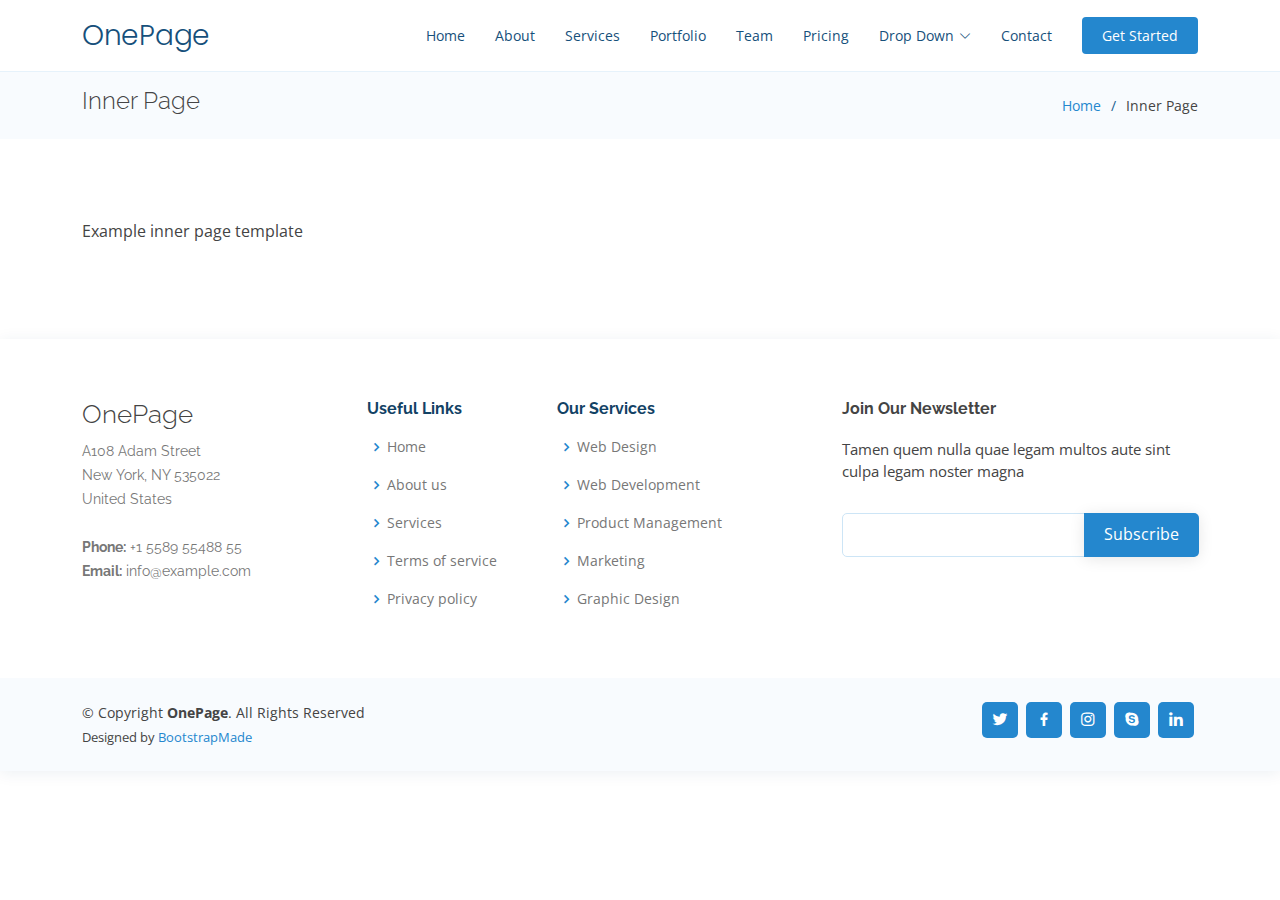
<file: inner-page.html>
<!DOCTYPE html>
<html lang="en">

<head>
  <meta charset="utf-8">
  <meta content="width=device-width, initial-scale=1.0" name="viewport">

  <title>Inner Page - OnePage Bootstrap Template</title>
  <meta content="" name="description">
  <meta content="" name="keywords">

  <!-- Favicons -->
  <link href="assets/img/favicon.ico" rel="icon">
  <link href="assets/img/apple-touch-icon.png" rel="apple-touch-icon">

  <!-- Google Fonts -->
  <link href="https://fonts.googleapis.com/css?family=Open+Sans:300,300i,400,400i,600,600i,700,700i|Raleway:300,300i,400,400i,500,500i,600,600i,700,700i|Poppins:300,300i,400,400i,500,500i,600,600i,700,700i" rel="stylesheet">

  <!-- Vendor CSS Files -->
  <link href="assets/vendor/aos/aos.css" rel="stylesheet">
  <link href="assets/vendor/bootstrap/css/bootstrap.min.css" rel="stylesheet">
  <link href="assets/vendor/bootstrap-icons/bootstrap-icons.css" rel="stylesheet">
  <link href="assets/vendor/boxicons/css/boxicons.min.css" rel="stylesheet">
  <link href="assets/vendor/glightbox/css/glightbox.min.css" rel="stylesheet">
  <link href="assets/vendor/remixicon/remixicon.css" rel="stylesheet">
  <link href="assets/vendor/swiper/swiper-bundle.min.css" rel="stylesheet">

  <!-- Template Main CSS File -->
  <link href="assets/css/style.css" rel="stylesheet">

  <!-- =======================================================
  * Template Name: OnePage - v4.7.0
  * Template URL: https://bootstrapmade.com/onepage-multipurpose-bootstrap-template/
  * Author: BootstrapMade.com
  * License: https://bootstrapmade.com/license/
  ======================================================== -->
</head>

<body>

  <!-- ======= Header ======= -->
  <header id="header" class="fixed-top">
    <div class="container d-flex align-items-center justify-content-between">

      <h1 class="logo"><a href="index.html">OnePage</a></h1>
      <!-- Uncomment below if you prefer to use an image logo -->
      <!-- <a href="index.html" class="logo"><img src="assets/img/logo.png" alt="" class="img-fluid"></a>-->

      <nav id="navbar" class="navbar">
        <ul>
          <li><a class="nav-link scrollto " href="#hero">Home</a></li>
          <li><a class="nav-link scrollto" href="#about">About</a></li>
          <li><a class="nav-link scrollto" href="#services">Services</a></li>
          <li><a class="nav-link scrollto o" href="#portfolio">Portfolio</a></li>
          <li><a class="nav-link scrollto" href="#team">Team</a></li>
          <li><a class="nav-link scrollto" href="#pricing">Pricing</a></li>
          <li class="dropdown"><a href="#"><span>Drop Down</span> <i class="bi bi-chevron-down"></i></a>
            <ul>
              <li><a href="#">Drop Down 1</a></li>
              <li class="dropdown"><a href="#"><span>Deep Drop Down</span> <i class="bi bi-chevron-right"></i></a>
                <ul>
                  <li><a href="#">Deep Drop Down 1</a></li>
                  <li><a href="#">Deep Drop Down 2</a></li>
                  <li><a href="#">Deep Drop Down 3</a></li>
                  <li><a href="#">Deep Drop Down 4</a></li>
                  <li><a href="#">Deep Drop Down 5</a></li>
                </ul>
              </li>
              <li><a href="#">Drop Down 2</a></li>
              <li><a href="#">Drop Down 3</a></li>
              <li><a href="#">Drop Down 4</a></li>
            </ul>
          </li>
          <li><a class="nav-link scrollto" href="#contact">Contact</a></li>
          <li><a class="getstarted scrollto" href="#about">Get Started</a></li>
        </ul>
        <i class="bi bi-list mobile-nav-toggle"></i>
      </nav><!-- .navbar -->

    </div>
  </header><!-- End Header -->

  <main id="main">

    <!-- ======= Breadcrumbs ======= -->
    <section class="breadcrumbs">
      <div class="container">

        <div class="d-flex justify-content-between align-items-center">
          <h2>Inner Page</h2>
          <ol>
            <li><a href="index.html">Home</a></li>
            <li>Inner Page</li>
          </ol>
        </div>

      </div>
    </section><!-- End Breadcrumbs -->

    <section class="inner-page">
      <div class="container">
        <p>
          Example inner page template
        </p>
      </div>
    </section>

  </main><!-- End #main -->

  <!-- ======= Footer ======= -->
  <footer id="footer">

    <div class="footer-top">
      <div class="container">
        <div class="row">

          <div class="col-lg-3 col-md-6 footer-contact">
            <h3>OnePage</h3>
            <p>
              A108 Adam Street <br>
              New York, NY 535022<br>
              United States <br><br>
              <strong>Phone:</strong> +1 5589 55488 55<br>
              <strong>Email:</strong> info@example.com<br>
            </p>
          </div>

          <div class="col-lg-2 col-md-6 footer-links">
            <h4>Useful Links</h4>
            <ul>
              <li><i class="bx bx-chevron-right"></i> <a href="#">Home</a></li>
              <li><i class="bx bx-chevron-right"></i> <a href="#">About us</a></li>
              <li><i class="bx bx-chevron-right"></i> <a href="#">Services</a></li>
              <li><i class="bx bx-chevron-right"></i> <a href="#">Terms of service</a></li>
              <li><i class="bx bx-chevron-right"></i> <a href="#">Privacy policy</a></li>
            </ul>
          </div>

          <div class="col-lg-3 col-md-6 footer-links">
            <h4>Our Services</h4>
            <ul>
              <li><i class="bx bx-chevron-right"></i> <a href="#">Web Design</a></li>
              <li><i class="bx bx-chevron-right"></i> <a href="#">Web Development</a></li>
              <li><i class="bx bx-chevron-right"></i> <a href="#">Product Management</a></li>
              <li><i class="bx bx-chevron-right"></i> <a href="#">Marketing</a></li>
              <li><i class="bx bx-chevron-right"></i> <a href="#">Graphic Design</a></li>
            </ul>
          </div>

          <div class="col-lg-4 col-md-6 footer-newsletter">
            <h4>Join Our Newsletter</h4>
            <p>Tamen quem nulla quae legam multos aute sint culpa legam noster magna</p>
            <form action="" method="post">
              <input type="email" name="email"><input type="submit" value="Subscribe">
            </form>
          </div>

        </div>
      </div>
    </div>

    <div class="container d-md-flex py-4">

      <div class="me-md-auto text-center text-md-start">
        <div class="copyright">
          &copy; Copyright <strong><span>OnePage</span></strong>. All Rights Reserved
        </div>
        <div class="credits">
          <!-- All the links in the footer should remain intact. -->
          <!-- You can delete the links only if you purchased the pro version. -->
          <!-- Licensing information: https://bootstrapmade.com/license/ -->
          <!-- Purchase the pro version with working PHP/AJAX contact form: https://bootstrapmade.com/onepage-multipurpose-bootstrap-template/ -->
          Designed by <a href="https://bootstrapmade.com/">BootstrapMade</a>
        </div>
      </div>
      <div class="social-links text-center text-md-right pt-3 pt-md-0">
        <a href="#" class="twitter"><i class="bx bxl-twitter"></i></a>
        <a href="#" class="facebook"><i class="bx bxl-facebook"></i></a>
        <a href="#" class="instagram"><i class="bx bxl-instagram"></i></a>
        <a href="#" class="google-plus"><i class="bx bxl-skype"></i></a>
        <a href="#" class="linkedin"><i class="bx bxl-linkedin"></i></a>
      </div>
    </div>
  </footer><!-- End Footer -->

  <div id="preloader"></div>
  <a href="#" class="back-to-top d-flex align-items-center justify-content-center"><i class="bi bi-arrow-up-short"></i></a>

  <!-- Vendor JS Files -->
  <script src="assets/vendor/purecounter/purecounter.js"></script>
  <script src="assets/vendor/aos/aos.js"></script>
  <script src="assets/vendor/bootstrap/js/bootstrap.bundle.min.js"></script>
  <script src="assets/vendor/glightbox/js/glightbox.min.js"></script>
  <script src="assets/vendor/isotope-layout/isotope.pkgd.min.js"></script>
  <script src="assets/vendor/swiper/swiper-bundle.min.js"></script>
  <script src="assets/vendor/php-email-form/validate.js"></script>

  <!-- Template Main JS File -->
  <script src="assets/js/main.js"></script>

</body>

</html>
</file>
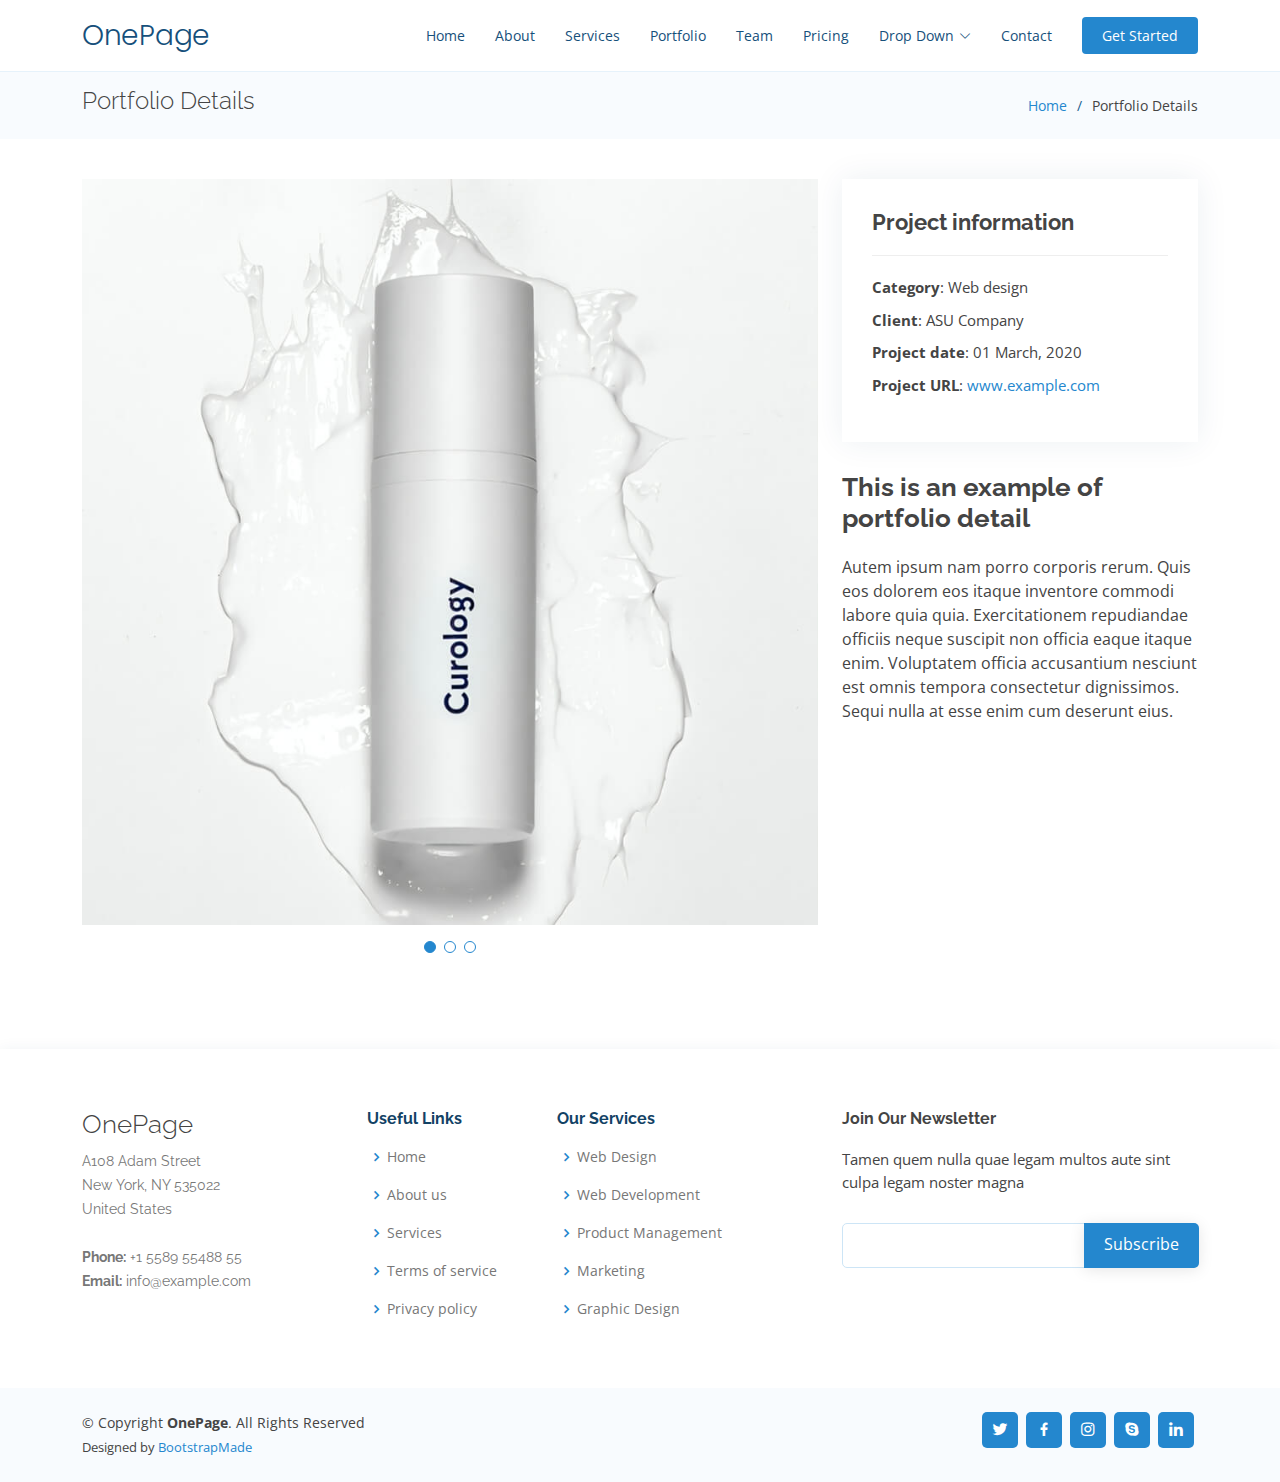
<file: portfolio-details.html>
<!DOCTYPE html>
<html lang="en">

<head>
  <meta charset="utf-8">
  <meta content="width=device-width, initial-scale=1.0" name="viewport">

  <title>Portfolio Details - OnePage Bootstrap Template</title>
  <meta content="" name="description">
  <meta content="" name="keywords">

  <!-- Favicons -->
  <link href="assets/img/favicon.png" rel="icon">
  <link href="assets/img/apple-touch-icon.png" rel="apple-touch-icon">

  <!-- Google Fonts -->
  <link href="https://fonts.googleapis.com/css?family=Open+Sans:300,300i,400,400i,600,600i,700,700i|Raleway:300,300i,400,400i,500,500i,600,600i,700,700i|Poppins:300,300i,400,400i,500,500i,600,600i,700,700i" rel="stylesheet">

  <!-- Vendor CSS Files -->
  <link href="assets/vendor/aos/aos.css" rel="stylesheet">
  <link href="assets/vendor/bootstrap/css/bootstrap.min.css" rel="stylesheet">
  <link href="assets/vendor/bootstrap-icons/bootstrap-icons.css" rel="stylesheet">
  <link href="assets/vendor/boxicons/css/boxicons.min.css" rel="stylesheet">
  <link href="assets/vendor/glightbox/css/glightbox.min.css" rel="stylesheet">
  <link href="assets/vendor/remixicon/remixicon.css" rel="stylesheet">
  <link href="assets/vendor/swiper/swiper-bundle.min.css" rel="stylesheet">

  <!-- Template Main CSS File -->
  <link href="assets/css/style.css" rel="stylesheet">

  <!-- =======================================================
  * Template Name: OnePage - v4.7.0
  * Template URL: https://bootstrapmade.com/onepage-multipurpose-bootstrap-template/
  * Author: BootstrapMade.com
  * License: https://bootstrapmade.com/license/
  ======================================================== -->
</head>

<body>

  <!-- ======= Header ======= -->
  <header id="header" class="fixed-top">
    <div class="container d-flex align-items-center justify-content-between">

      <h1 class="logo"><a href="index.html">OnePage</a></h1>
      <!-- Uncomment below if you prefer to use an image logo -->
      <!-- <a href="index.html" class="logo"><img src="assets/img/logo.png" alt="" class="img-fluid"></a>-->

      <nav id="navbar" class="navbar">
        <ul>
          <li><a class="nav-link scrollto " href="#hero">Home</a></li>
          <li><a class="nav-link scrollto" href="#about">About</a></li>
          <li><a class="nav-link scrollto" href="#services">Services</a></li>
          <li><a class="nav-link scrollto activeo" href="#portfolio">Portfolio</a></li>
          <li><a class="nav-link scrollto" href="#team">Team</a></li>
          <li><a class="nav-link scrollto" href="#pricing">Pricing</a></li>
          <li class="dropdown"><a href="#"><span>Drop Down</span> <i class="bi bi-chevron-down"></i></a>
            <ul>
              <li><a href="#">Drop Down 1</a></li>
              <li class="dropdown"><a href="#"><span>Deep Drop Down</span> <i class="bi bi-chevron-right"></i></a>
                <ul>
                  <li><a href="#">Deep Drop Down 1</a></li>
                  <li><a href="#">Deep Drop Down 2</a></li>
                  <li><a href="#">Deep Drop Down 3</a></li>
                  <li><a href="#">Deep Drop Down 4</a></li>
                  <li><a href="#">Deep Drop Down 5</a></li>
                </ul>
              </li>
              <li><a href="#">Drop Down 2</a></li>
              <li><a href="#">Drop Down 3</a></li>
              <li><a href="#">Drop Down 4</a></li>
            </ul>
          </li>
          <li><a class="nav-link scrollto" href="#contact">Contact</a></li>
          <li><a class="getstarted scrollto" href="#about">Get Started</a></li>
        </ul>
        <i class="bi bi-list mobile-nav-toggle"></i>
      </nav><!-- .navbar -->

    </div>
  </header><!-- End Header -->

  <main id="main">

    <!-- ======= Breadcrumbs ======= -->
    <section id="breadcrumbs" class="breadcrumbs">
      <div class="container">

        <div class="d-flex justify-content-between align-items-center">
          <h2>Portfolio Details</h2>
          <ol>
            <li><a href="index.html">Home</a></li>
            <li>Portfolio Details</li>
          </ol>
        </div>

      </div>
    </section><!-- End Breadcrumbs -->

    <!-- ======= Portfolio Details Section ======= -->
    <section id="portfolio-details" class="portfolio-details">
      <div class="container">

        <div class="row gy-4">

          <div class="col-lg-8">
            <div class="portfolio-details-slider swiper">
              <div class="swiper-wrapper align-items-center">

                <div class="swiper-slide">
                  <img src="assets/img/portfolio/portfolio-1.jpg" alt="">
                </div>

                <div class="swiper-slide">
                  <img src="assets/img/portfolio/portfolio-2.jpg" alt="">
                </div>

                <div class="swiper-slide">
                  <img src="assets/img/portfolio/portfolio-3.jpg" alt="">
                </div>

              </div>
              <div class="swiper-pagination"></div>
            </div>
          </div>

          <div class="col-lg-4">
            <div class="portfolio-info">
              <h3>Project information</h3>
              <ul>
                <li><strong>Category</strong>: Web design</li>
                <li><strong>Client</strong>: ASU Company</li>
                <li><strong>Project date</strong>: 01 March, 2020</li>
                <li><strong>Project URL</strong>: <a href="#">www.example.com</a></li>
              </ul>
            </div>
            <div class="portfolio-description">
              <h2>This is an example of portfolio detail</h2>
              <p>
                Autem ipsum nam porro corporis rerum. Quis eos dolorem eos itaque inventore commodi labore quia quia. Exercitationem repudiandae officiis neque suscipit non officia eaque itaque enim. Voluptatem officia accusantium nesciunt est omnis tempora consectetur dignissimos. Sequi nulla at esse enim cum deserunt eius.
              </p>
            </div>
          </div>

        </div>

      </div>
    </section><!-- End Portfolio Details Section -->

  </main><!-- End #main -->

  <!-- ======= Footer ======= -->
  <footer id="footer">

    <div class="footer-top">
      <div class="container">
        <div class="row">

          <div class="col-lg-3 col-md-6 footer-contact">
            <h3>OnePage</h3>
            <p>
              A108 Adam Street <br>
              New York, NY 535022<br>
              United States <br><br>
              <strong>Phone:</strong> +1 5589 55488 55<br>
              <strong>Email:</strong> info@example.com<br>
            </p>
          </div>

          <div class="col-lg-2 col-md-6 footer-links">
            <h4>Useful Links</h4>
            <ul>
              <li><i class="bx bx-chevron-right"></i> <a href="#">Home</a></li>
              <li><i class="bx bx-chevron-right"></i> <a href="#">About us</a></li>
              <li><i class="bx bx-chevron-right"></i> <a href="#">Services</a></li>
              <li><i class="bx bx-chevron-right"></i> <a href="#">Terms of service</a></li>
              <li><i class="bx bx-chevron-right"></i> <a href="#">Privacy policy</a></li>
            </ul>
          </div>

          <div class="col-lg-3 col-md-6 footer-links">
            <h4>Our Services</h4>
            <ul>
              <li><i class="bx bx-chevron-right"></i> <a href="#">Web Design</a></li>
              <li><i class="bx bx-chevron-right"></i> <a href="#">Web Development</a></li>
              <li><i class="bx bx-chevron-right"></i> <a href="#">Product Management</a></li>
              <li><i class="bx bx-chevron-right"></i> <a href="#">Marketing</a></li>
              <li><i class="bx bx-chevron-right"></i> <a href="#">Graphic Design</a></li>
            </ul>
          </div>

          <div class="col-lg-4 col-md-6 footer-newsletter">
            <h4>Join Our Newsletter</h4>
            <p>Tamen quem nulla quae legam multos aute sint culpa legam noster magna</p>
            <form action="" method="post">
              <input type="email" name="email"><input type="submit" value="Subscribe">
            </form>
          </div>

        </div>
      </div>
    </div>

    <div class="container d-md-flex py-4">

      <div class="me-md-auto text-center text-md-start">
        <div class="copyright">
          &copy; Copyright <strong><span>OnePage</span></strong>. All Rights Reserved
        </div>
        <div class="credits">
          <!-- All the links in the footer should remain intact. -->
          <!-- You can delete the links only if you purchased the pro version. -->
          <!-- Licensing information: https://bootstrapmade.com/license/ -->
          <!-- Purchase the pro version with working PHP/AJAX contact form: https://bootstrapmade.com/onepage-multipurpose-bootstrap-template/ -->
          Designed by <a href="https://bootstrapmade.com/">BootstrapMade</a>
        </div>
      </div>
      <div class="social-links text-center text-md-right pt-3 pt-md-0">
        <a href="#" class="twitter"><i class="bx bxl-twitter"></i></a>
        <a href="#" class="facebook"><i class="bx bxl-facebook"></i></a>
        <a href="#" class="instagram"><i class="bx bxl-instagram"></i></a>
        <a href="#" class="google-plus"><i class="bx bxl-skype"></i></a>
        <a href="#" class="linkedin"><i class="bx bxl-linkedin"></i></a>
      </div>
    </div>
  </footer><!-- End Footer -->

  <div id="preloader"></div>
  <a href="#" class="back-to-top d-flex align-items-center justify-content-center"><i class="bi bi-arrow-up-short"></i></a>

  <!-- Vendor JS Files -->
  <script src="assets/vendor/purecounter/purecounter.js"></script>
  <script src="assets/vendor/aos/aos.js"></script>
  <script src="assets/vendor/bootstrap/js/bootstrap.bundle.min.js"></script>
  <script src="assets/vendor/glightbox/js/glightbox.min.js"></script>
  <script src="assets/vendor/isotope-layout/isotope.pkgd.min.js"></script>
  <script src="assets/vendor/swiper/swiper-bundle.min.js"></script>
  <script src="assets/vendor/php-email-form/validate.js"></script>

  <!-- Template Main JS File -->
  <script src="assets/js/main.js"></script>

</body>

</html>
</file>
<file: assets/css/style.css>
/**
* Template Name: OnePage - v4.7.0
* Template URL: https://bootstrapmade.com/onepage-multipurpose-bootstrap-template/
* Author: BootstrapMade.com
* License: https://bootstrapmade.com/license/
*/

/*--------------------------------------------------------------
# General
--------------------------------------------------------------*/
body {
  font-family: "Open Sans", sans-serif;
  color: #444444;
}

a {
  color: #2487ce;
  text-decoration: none;
}

a:hover {
  color: #469fdf;
  text-decoration: none;
}

h1, h2, h3, h4, h5, h6 {
  font-family: "Raleway", sans-serif;
}

/*--------------------------------------------------------------
# Back to top button
--------------------------------------------------------------*/
.back-to-top {
  position: fixed;
  visibility: hidden;
  opacity: 0;
  right: 15px;
  bottom: 15px;
  z-index: 996;
  background: #2487ce;
  width: 40px;
  height: 40px;
  border-radius: 4px;
  transition: all 0.4s;
}
.back-to-top i {
  font-size: 28px;
  color: #fff;
  line-height: 0;
}
.back-to-top:hover {
  background: #3e9bdd;
  color: #fff;
}
.back-to-top.active {
  visibility: visible;
  opacity: 1;
}

/*--------------------------------------------------------------
# Preloader
--------------------------------------------------------------*/
#preloader {
  position: fixed;
  top: 0;
  left: 0;
  right: 0;
  bottom: 0;
  z-index: 9999;
  overflow: hidden;
  background: #fff;
}

#preloader:before {
  content: "";
  position: fixed;
  top: calc(50% - 30px);
  left: calc(50% - 30px);
  border: 6px solid #2487ce;
  border-top-color: #fff;
  border-bottom-color: #fff;
  border-radius: 50%;
  width: 60px;
  height: 60px;
  -webkit-animation: animate-preloader 1s linear infinite;
  animation: animate-preloader 1s linear infinite;
}

@-webkit-keyframes animate-preloader {
  0% {
    transform: rotate(0deg);
  }
  100% {
    transform: rotate(360deg);
  }
}

@keyframes animate-preloader {
  0% {
    transform: rotate(0deg);
  }
  100% {
    transform: rotate(360deg);
  }
}
/*--------------------------------------------------------------
# Disable aos animation delay on mobile devices
--------------------------------------------------------------*/
@media screen and (max-width: 768px) {
  [data-aos-delay] {
    transition-delay: 0 !important;
  }
}
/*--------------------------------------------------------------
# Header
--------------------------------------------------------------*/
#header {
  transition: all 0.5s;
  background: #fff;
  z-index: 997;
  padding: 15px 0;
  border-bottom: 1px solid #e6f2fb;
}
#header.header-scrolled {
  border-color: #fff;
  box-shadow: 0px 2px 15px rgba(18, 66, 101, 0.08);
}
#header .logo {
  font-size: 28px;
  margin: 0;
  padding: 0;
  line-height: 1;
  font-weight: 300;
  letter-spacing: 0.5px;
  font-family: "Poppins", sans-serif;
}
#header .logo a {
  color: #16507b;
}
#header .logo img {
  max-height: 40px;
}
@media (max-width: 992px) {
  #header .logo {
    font-size: 28px;
  }
}

/*--------------------------------------------------------------
# Navigation Menu
--------------------------------------------------------------*/
/**
* Desktop Navigation 
*/
.navbar {
  padding: 0;
}
.navbar ul {
  margin: 0;
  padding: 0;
  display: flex;
  list-style: none;
  align-items: center;
}
.navbar li {
  position: relative;
}
.navbar a, .navbar a:focus {
  display: flex;
  align-items: center;
  justify-content: space-between;
  padding: 10px 0 10px 30px;
  font-size: 14px;
  color: #16507b;
  white-space: nowrap;
  transition: 0.3s;
}
.navbar a i, .navbar a:focus i {
  font-size: 12px;
  line-height: 0;
  margin-left: 5px;
}
.navbar a:hover, .navbar .active, .navbar .active:focus, .navbar li:hover > a {
  color: #2487ce;
}
.navbar .getstarted, .navbar .getstarted:focus {
  background: #2487ce;
  padding: 8px 20px;
  margin-left: 30px;
  border-radius: 4px;
  color: #fff;
}
.navbar .getstarted:hover, .navbar .getstarted:focus:hover {
  color: #fff;
  background: #3194db;
}
.navbar .dropdown ul {
  display: block;
  position: absolute;
  left: 14px;
  top: calc(100% + 30px);
  margin: 0;
  padding: 10px 0;
  z-index: 99;
  opacity: 0;
  visibility: hidden;
  background: #fff;
  box-shadow: 0px 0px 30px rgba(127, 137, 161, 0.25);
  transition: 0.3s;
  border-radius: 4px;
}
.navbar .dropdown ul li {
  min-width: 200px;
}
.navbar .dropdown ul a {
  padding: 10px 20px;
  text-transform: none;
}
.navbar .dropdown ul a i {
  font-size: 12px;
}
.navbar .dropdown ul a:hover, .navbar .dropdown ul .active:hover, .navbar .dropdown ul li:hover > a {
  color: #2487ce;
}
.navbar .dropdown:hover > ul {
  opacity: 1;
  top: 100%;
  visibility: visible;
}
.navbar .dropdown .dropdown ul {
  top: 0;
  left: calc(100% - 30px);
  visibility: hidden;
}
.navbar .dropdown .dropdown:hover > ul {
  opacity: 1;
  top: 0;
  left: 100%;
  visibility: visible;
}
@media (max-width: 1366px) {
  .navbar .dropdown .dropdown ul {
    left: -90%;
  }
  .navbar .dropdown .dropdown:hover > ul {
    left: -100%;
  }
}

/**
* Mobile Navigation 
*/
.mobile-nav-toggle {
  color: #124265;
  font-size: 28px;
  cursor: pointer;
  display: none;
  line-height: 0;
  transition: 0.5s;
}
.mobile-nav-toggle.bi-x {
  color: #fff;
}

@media (max-width: 991px) {
  .mobile-nav-toggle {
    display: block;
  }

  .navbar ul {
    display: none;
  }
}
.navbar-mobile {
  position: fixed;
  overflow: hidden;
  top: 0;
  right: 0;
  left: 0;
  bottom: 0;
  background: rgba(10, 38, 58, 0.9);
  transition: 0.3s;
  z-index: 999;
}
.navbar-mobile .mobile-nav-toggle {
  position: absolute;
  top: 15px;
  right: 15px;
}
.navbar-mobile ul {
  display: block;
  position: absolute;
  top: 55px;
  right: 15px;
  bottom: 15px;
  left: 15px;
  padding: 10px 0;
  background-color: #fff;
  overflow-y: auto;
  transition: 0.3s;
}
.navbar-mobile a, .navbar-mobile a:focus {
  padding: 10px 20px;
  font-size: 15px;
  color: #124265;
}
.navbar-mobile a:hover, .navbar-mobile .active, .navbar-mobile li:hover > a {
  color: #2487ce;
}
.navbar-mobile .getstarted, .navbar-mobile .getstarted:focus {
  margin: 15px;
}
.navbar-mobile .dropdown ul {
  position: static;
  display: none;
  margin: 10px 20px;
  padding: 10px 0;
  z-index: 99;
  opacity: 1;
  visibility: visible;
  background: #fff;
  box-shadow: 0px 0px 30px rgba(127, 137, 161, 0.25);
}
.navbar-mobile .dropdown ul li {
  min-width: 200px;
}
.navbar-mobile .dropdown ul a {
  padding: 10px 20px;
}
.navbar-mobile .dropdown ul a i {
  font-size: 12px;
}
.navbar-mobile .dropdown ul a:hover, .navbar-mobile .dropdown ul .active:hover, .navbar-mobile .dropdown ul li:hover > a {
  color: #2487ce;
}
.navbar-mobile .dropdown > .dropdown-active {
  display: block;
}

/*--------------------------------------------------------------
# Hero Section
--------------------------------------------------------------*/
#hero {
  width: 100%;
  height: 100vh;
  position: relative;
  background: url("../img/hero-bg.jpg") top center;
  background-size: cover;
  position: relative;
}
#hero:before {
  content: "";
  background: rgba(255, 255, 255, 0.8);
  position: absolute;
  bottom: 0;
  top: 0;
  left: 0;
  right: 0;
}
#hero .container {
  padding-top: 80px;
}
#hero h1 {
  margin: 0;
  font-size: 56px;
  font-weight: 700;
  line-height: 72px;
  color: #124265;
  font-family: "Poppins", sans-serif;
}
#hero h2 {
  color: #5e5e5e;
  margin: 10px 0 0 0;
  font-size: 22px;
}
#hero .btn-get-started {
  font-family: "Poppins", sans-serif;
  font-weight: 500;
  font-size: 14px;
  letter-spacing: 0.5px;
  display: inline-block;
  padding: 14px 50px;
  border-radius: 5px;
  transition: 0.5s;
  margin-top: 30px;
  color: #fff;
  background: #2487ce;
}
#hero .btn-get-started:hover {
  background: #3194db;
}
#hero .icon-boxes {
  margin-top: 100px;
}
#hero .icon-box {
  padding: 50px 30px;
  position: relative;
  overflow: hidden;
  background: #fff;
  box-shadow: 0 0 29px 0 rgba(18, 66, 101, 0.08);
  transition: all 0.3s ease-in-out;
  border-radius: 8px;
  z-index: 1;
}
#hero .icon-box .title {
  font-weight: 700;
  margin-bottom: 15px;
  font-size: 18px;
}
#hero .icon-box .title a {
  color: #124265;
  transition: 0.3s;
}
#hero .icon-box .description {
  font-size: 15px;
  line-height: 28px;
  margin-bottom: 0;
}
#hero .icon-box .icon {
  margin-bottom: 20px;
  padding-top: 10px;
  display: inline-block;
  transition: all 0.3s ease-in-out;
  font-size: 36px;
  line-height: 1;
  color: #2487ce;
}
#hero .icon-box:hover {
  transform: scale(1.08);
}
#hero .icon-box:hover .title a {
  color: #2487ce;
}
@media (min-width: 1024px) {
  #hero {
    background-attachment: fixed;
  }
}
@media (max-height: 800px) {
  #hero {
    height: 100vh;
  }
}
@media (max-width: 992px) {
  #hero {
    height: 100vh;
  }
  #hero h1 {
    font-size: 28px;
    line-height: 36px;
  }
  #hero h2 {
    font-size: 18px;
    line-height: 24px;
  }
}

/*--------------------------------------------------------------
# Sections General
--------------------------------------------------------------*/
section {
  padding: 80px 0;
  overflow: hidden;
}

.section-bg {
  background-color: #f8fbfe;
}

.section-title {
  text-align: center;
  padding-bottom: 30px;
}
.section-title h2 {
  font-size: 32px;
  font-weight: bold;
  text-transform: uppercase;
  margin-bottom: 20px;
  padding-bottom: 0;
  color: #124265;
}
.section-title p {
  margin-bottom: 0;
  font-size: 14px;
  color: #919191;
}

/*--------------------------------------------------------------
# About
--------------------------------------------------------------*/
.about .content h3 {
  font-weight: 600;
  font-size: 26px;
}
.about .content ul {
  list-style: none;
  padding: 0;
}
.about .content ul li {
  padding-left: 28px;
  position: relative;
}
.about .content ul li + li {
  margin-top: 10px;
}
.about .content ul i {
  position: absolute;
  left: 0;
  top: 2px;
  font-size: 20px;
  color: #2487ce;
  line-height: 1;
}
.about .content p:last-child {
  margin-bottom: 0;
}
.about .content .btn-learn-more {
  font-family: "Raleway", sans-serif;
  font-weight: 600;
  font-size: 14px;
  letter-spacing: 1px;
  display: inline-block;
  padding: 12px 32px;
  border-radius: 5px;
  transition: 0.3s;
  line-height: 1;
  color: #2487ce;
  -webkit-animation-delay: 0.8s;
  animation-delay: 0.8s;
  margin-top: 6px;
  border: 2px solid #2487ce;
}
.about .content .btn-learn-more:hover {
  background: #2487ce;
  color: #fff;
  text-decoration: none;
}

/*--------------------------------------------------------------
# Counts
--------------------------------------------------------------*/
.counts {
  padding: 60px 0;
}
.counts .count-box {
  width: 100%;
  text-align: center;
}
.counts .count-box span {
  font-size: 48px;
  line-height: 48px;
  display: block;
  font-weight: 700;
  color: #124265;
  margin-left: 80px;
  margin: auto;
}
.counts .count-box p {
  padding: 8px 0 0 0;
  font-family: "Raleway", sans-serif;
  font-weight: 600;
  font-size: 14px;
  color: #1e6ca6;
}

/*--------------------------------------------------------------
# About Video
--------------------------------------------------------------*/
.about-video .content {
  font-size: 15px;
}
.about-video .content h3 {
  font-weight: 700;
  font-size: 24px;
  color: #124265;
}
.about-video .content ul {
  list-style: none;
  padding: 0;
}
.about-video .content ul li {
  padding-bottom: 10px;
  padding-left: 28px;
  position: relative;
}
.about-video .content ul i {
  font-size: 24px;
  color: #2487ce;
  position: absolute;
  left: 0;
  top: -2px;
}
.about-video .content p:last-child {
  margin-bottom: 0;
}
.about-video .play-btn {
  width: 94px;
  height: 94px;
  background: radial-gradient(#2487ce 50%, rgba(36, 135, 206, 0.4) 52%);
  border-radius: 50%;
  display: block;
  position: absolute;
  left: calc(50% - 47px);
  top: calc(50% - 47px);
  overflow: hidden;
}
.about-video .play-btn::after {
  content: "";
  position: absolute;
  left: 50%;
  top: 50%;
  transform: translateX(-40%) translateY(-50%);
  width: 0;
  height: 0;
  border-top: 10px solid transparent;
  border-bottom: 10px solid transparent;
  border-left: 15px solid #fff;
  z-index: 100;
  transition: all 400ms cubic-bezier(0.55, 0.055, 0.675, 0.19);
}
.about-video .play-btn::before {
  content: "";
  position: absolute;
  width: 120px;
  height: 120px;
  -webkit-animation-delay: 0s;
  animation-delay: 0s;
  -webkit-animation: pulsate-btn 2s;
  animation: pulsate-btn 2s;
  -webkit-animation-direction: forwards;
  animation-direction: forwards;
  -webkit-animation-iteration-count: infinite;
  animation-iteration-count: infinite;
  -webkit-animation-timing-function: steps;
  animation-timing-function: steps;
  opacity: 1;
  border-radius: 50%;
  border: 5px solid rgba(36, 135, 206, 0.7);
  top: -15%;
  left: -15%;
  background: rgba(198, 16, 0, 0);
}
.about-video .play-btn:hover::after {
  border-left: 15px solid #2487ce;
  transform: scale(20);
}
.about-video .play-btn:hover::before {
  content: "";
  position: absolute;
  left: 50%;
  top: 50%;
  transform: translateX(-40%) translateY(-50%);
  width: 0;
  height: 0;
  border: none;
  border-top: 10px solid transparent;
  border-bottom: 10px solid transparent;
  border-left: 15px solid #fff;
  z-index: 200;
  -webkit-animation: none;
  animation: none;
  border-radius: 0;
}

@-webkit-keyframes pulsate-btn {
  0% {
    transform: scale(0.6, 0.6);
    opacity: 1;
  }
  100% {
    transform: scale(1, 1);
    opacity: 0;
  }
}

@keyframes pulsate-btn {
  0% {
    transform: scale(0.6, 0.6);
    opacity: 1;
  }
  100% {
    transform: scale(1, 1);
    opacity: 0;
  }
}
/*--------------------------------------------------------------
# Clients
--------------------------------------------------------------*/
.clients {
  padding: 15px 0;
  text-align: center;
}
.clients img {
  max-width: 45%;
  transition: all 0.4s ease-in-out;
  display: inline-block;
  padding: 15px 0;
  filter: grayscale(100);
}
.clients img:hover {
  filter: none;
  transform: scale(1.15);
}
@media (max-width: 768px) {
  .clients img {
    max-width: 40%;
  }
}

/*--------------------------------------------------------------
# Testimonials
--------------------------------------------------------------*/
.testimonials .testimonials-carousel, .testimonials .testimonials-slider {
  overflow: hidden;
}
.testimonials .testimonial-item {
  box-sizing: content-box;
  text-align: center;
  min-height: 320px;
}
.testimonials .testimonial-item .testimonial-img {
  width: 90px;
  border-radius: 50%;
  margin: 0 auto;
}
.testimonials .testimonial-item h3 {
  font-size: 18px;
  font-weight: bold;
  margin: 10px 0 5px 0;
  color: #111;
}
.testimonials .testimonial-item h4 {
  font-size: 14px;
  color: #999;
  margin: 0;
}
.testimonials .testimonial-item .quote-icon-left, .testimonials .testimonial-item .quote-icon-right {
  color: #c9e3f5;
  font-size: 26px;
}
.testimonials .testimonial-item .quote-icon-left {
  display: inline-block;
  left: -5px;
  position: relative;
}
.testimonials .testimonial-item .quote-icon-right {
  display: inline-block;
  right: -5px;
  position: relative;
  top: 10px;
}
.testimonials .testimonial-item p {
  font-style: italic;
  margin: 0 15px 15px 15px;
  padding: 20px;
  background: #f3f9fd;
  position: relative;
  margin-bottom: 35px;
  border-radius: 6px;
}
.testimonials .testimonial-item p::after {
  content: "";
  width: 0;
  height: 0;
  border-top: 20px solid #f3f9fd;
  border-right: 20px solid transparent;
  border-left: 20px solid transparent;
  position: absolute;
  bottom: -20px;
  left: calc(50% - 20px);
}
.testimonials .swiper-pagination {
  margin-top: 20px;
  position: relative;
}
.testimonials .swiper-pagination .swiper-pagination-bullet {
  width: 12px;
  height: 12px;
  background-color: #fff;
  opacity: 1;
  border: 1px solid #2487ce;
}
.testimonials .swiper-pagination .swiper-pagination-bullet-active {
  background-color: #2487ce;
}

/*--------------------------------------------------------------
# Services
--------------------------------------------------------------*/
.services .icon-box {
  text-align: center;
  padding: 70px 20px 80px 20px;
  transition: all ease-in-out 0.3s;
  background: #fff;
  box-shadow: 0px 5px 90px 0px rgba(110, 123, 131, 0.05);
}
.services .icon-box .icon {
  margin: 0 auto;
  width: 100px;
  height: 100px;
  display: flex;
  align-items: center;
  justify-content: center;
  transition: ease-in-out 0.3s;
  position: relative;
}
.services .icon-box .icon i {
  font-size: 36px;
  transition: 0.5s;
  position: relative;
}
.services .icon-box .icon svg {
  position: absolute;
  top: 0;
  left: 0;
}
.services .icon-box .icon svg path {
  transition: 0.5s;
  fill: #f5f5f5;
}
.services .icon-box h4 {
  font-weight: 600;
  margin: 10px 0 15px 0;
  font-size: 22px;
}
.services .icon-box h4 a {
  color: #124265;
  transition: ease-in-out 0.3s;
}
.services .icon-box p {
  line-height: 24px;
  font-size: 14px;
  margin-bottom: 0;
}
.services .icon-box:hover {
  border-color: #fff;
  box-shadow: 0px 0 35px 0 rgba(0, 0, 0, 0.08);
}
.services .iconbox-blue i {
  color: #47aeff;
}
.services .iconbox-blue:hover .icon i {
  color: #fff;
}
.services .iconbox-blue:hover .icon path {
  fill: #47aeff;
}
.services .iconbox-orange i {
  color: #ffa76e;
}
.services .iconbox-orange:hover .icon i {
  color: #fff;
}
.services .iconbox-orange:hover .icon path {
  fill: #ffa76e;
}
.services .iconbox-pink i {
  color: #e80368;
}
.services .iconbox-pink:hover .icon i {
  color: #fff;
}
.services .iconbox-pink:hover .icon path {
  fill: #e80368;
}
.services .iconbox-yellow i {
  color: #ffbb2c;
}
.services .iconbox-yellow:hover .icon i {
  color: #fff;
}
.services .iconbox-yellow:hover .icon path {
  fill: #ffbb2c;
}
.services .iconbox-red i {
  color: #ff5828;
}
.services .iconbox-red:hover .icon i {
  color: #fff;
}
.services .iconbox-red:hover .icon path {
  fill: #ff5828;
}
.services .iconbox-teal i {
  color: #11dbcf;
}
.services .iconbox-teal:hover .icon i {
  color: #fff;
}
.services .iconbox-teal:hover .icon path {
  fill: #11dbcf;
}

/*--------------------------------------------------------------
# Cta
--------------------------------------------------------------*/
.cta {
  background: #2487ce;
  background-size: cover;
  padding: 60px 0;
}
.cta h3 {
  color: #fff;
  font-size: 28px;
  font-weight: 700;
}
.cta p {
  color: #fff;
}
.cta .cta-btn {
  font-family: "Raleway", sans-serif;
  font-weight: 600;
  font-size: 14px;
  letter-spacing: 1px;
  display: inline-block;
  padding: 10px 35px;
  border-radius: 5px;
  transition: 0.5s;
  margin-top: 10px;
  border: 2px solid #fff;
  color: #fff;
}
.cta .cta-btn:hover {
  background: #fff;
  color: #2487ce;
}

/*--------------------------------------------------------------
# Portfolio
--------------------------------------------------------------*/
.portfolio .portfolio-item {
  margin-bottom: 30px;
}
.portfolio #portfolio-flters {
  padding: 0;
  margin: 0 auto 35px auto;
  list-style: none;
  text-align: center;
  border-radius: 50px;
  padding: 2px 15px;
}
.portfolio #portfolio-flters li {
  cursor: pointer;
  display: inline-block;
  padding: 10px 15px 8px 15px;
  font-size: 14px;
  font-weight: 600;
  line-height: 1;
  text-transform: uppercase;
  color: #444444;
  margin-bottom: 5px;
  transition: all 0.3s ease-in-out;
}
.portfolio #portfolio-flters li:hover, .portfolio #portfolio-flters li.filter-active {
  color: #2487ce;
}
.portfolio #portfolio-flters li:last-child {
  margin-right: 0;
}
.portfolio .portfolio-wrap {
  transition: 0.3s;
  position: relative;
  overflow: hidden;
  z-index: 1;
}
.portfolio .portfolio-wrap::before {
  content: "";
  background: rgba(36, 135, 206, 0.6);
  position: absolute;
  left: 30px;
  right: 30px;
  top: 30px;
  bottom: 30px;
  transition: all ease-in-out 0.3s;
  z-index: 2;
  opacity: 0;
}
.portfolio .portfolio-wrap .portfolio-info {
  opacity: 0;
  position: absolute;
  top: 0;
  left: 0;
  right: 0;
  bottom: 0;
  text-align: center;
  z-index: 3;
  transition: all ease-in-out 0.3s;
  display: flex;
  flex-direction: column;
  justify-content: center;
  align-items: center;
}
.portfolio .portfolio-wrap .portfolio-info::before {
  display: block;
  content: "";
  width: 48px;
  height: 48px;
  position: absolute;
  top: 35px;
  left: 35px;
  border-top: 3px solid #fff;
  border-left: 3px solid #fff;
  transition: all 0.5s ease 0s;
  z-index: 9994;
}
.portfolio .portfolio-wrap .portfolio-info::after {
  display: block;
  content: "";
  width: 48px;
  height: 48px;
  position: absolute;
  bottom: 35px;
  right: 35px;
  border-bottom: 3px solid #fff;
  border-right: 3px solid #fff;
  transition: all 0.5s ease 0s;
  z-index: 9994;
}
.portfolio .portfolio-wrap .portfolio-info h4 {
  font-size: 20px;
  color: #fff;
  font-weight: 600;
}
.portfolio .portfolio-wrap .portfolio-info p {
  color: #ffffff;
  font-size: 14px;
  text-transform: uppercase;
  padding: 0;
  margin: 0;
}
.portfolio .portfolio-wrap .portfolio-links {
  text-align: center;
  z-index: 4;
}
.portfolio .portfolio-wrap .portfolio-links a {
  color: rgba(255, 255, 255, 0.6);
  margin: 0 2px;
  font-size: 28px;
  display: inline-block;
  transition: 0.3s;
}
.portfolio .portfolio-wrap .portfolio-links a:hover {
  color: #fff;
}
.portfolio .portfolio-wrap:hover::before {
  top: 0;
  left: 0;
  right: 0;
  bottom: 0;
  opacity: 1;
}
.portfolio .portfolio-wrap:hover .portfolio-info {
  opacity: 1;
}
.portfolio .portfolio-wrap:hover .portfolio-info::before {
  top: 15px;
  left: 15px;
}
.portfolio .portfolio-wrap:hover .portfolio-info::after {
  bottom: 15px;
  right: 15px;
}

/*--------------------------------------------------------------
# Portfolio Details
--------------------------------------------------------------*/
.portfolio-details {
  padding-top: 40px;
}
.portfolio-details .portfolio-details-slider img {
  width: 100%;
}
.portfolio-details .portfolio-details-slider .swiper-pagination {
  margin-top: 20px;
  position: relative;
}
.portfolio-details .portfolio-details-slider .swiper-pagination .swiper-pagination-bullet {
  width: 12px;
  height: 12px;
  background-color: #fff;
  opacity: 1;
  border: 1px solid #2487ce;
}
.portfolio-details .portfolio-details-slider .swiper-pagination .swiper-pagination-bullet-active {
  background-color: #2487ce;
}
.portfolio-details .portfolio-info {
  padding: 30px;
  box-shadow: 0px 0 30px rgba(18, 66, 101, 0.08);
}
.portfolio-details .portfolio-info h3 {
  font-size: 22px;
  font-weight: 700;
  margin-bottom: 20px;
  padding-bottom: 20px;
  border-bottom: 1px solid #eee;
}
.portfolio-details .portfolio-info ul {
  list-style: none;
  padding: 0;
  font-size: 15px;
}
.portfolio-details .portfolio-info ul li + li {
  margin-top: 10px;
}
.portfolio-details .portfolio-description {
  padding-top: 30px;
}
.portfolio-details .portfolio-description h2 {
  font-size: 26px;
  font-weight: 700;
  margin-bottom: 20px;
}
.portfolio-details .portfolio-description p {
  padding: 0;
}

/*--------------------------------------------------------------
# Team
--------------------------------------------------------------*/
.team .member {
  margin-bottom: 20px;
  overflow: hidden;
  text-align: center;
  border-radius: 4px;
  background: #fff;
  box-shadow: 0px 2px 15px rgba(18, 66, 101, 0.08);
}
.team .member .member-img {
  position: relative;
  overflow: hidden;
}
.team .member .social {
  position: absolute;
  left: 0;
  bottom: 0;
  right: 0;
  height: 40px;
  opacity: 0;
  transition: ease-in-out 0.3s;
  text-align: center;
  background: rgba(255, 255, 255, 0.85);
  display: inline-flex;
  align-items: center;
  justify-content: center;
}
.team .member .social a {
  transition: color 0.3s;
  color: #124265;
  margin: 0 10px;
  display: inline-block;
}
.team .member .social a:hover {
  color: #2487ce;
}
.team .member .social i {
  font-size: 18px;
  margin: 0 2px;
  line-height: 0;
}
.team .member .member-info {
  padding: 25px 15px;
}
.team .member .member-info h4 {
  font-weight: 700;
  margin-bottom: 5px;
  font-size: 18px;
  color: #124265;
}
.team .member .member-info span {
  display: block;
  font-size: 13px;
  font-weight: 400;
  color: #aaaaaa;
}
.team .member .member-info p {
  font-style: italic;
  font-size: 14px;
  line-height: 26px;
  color: #777777;
}
.team .member:hover .social {
  opacity: 1;
}

/*--------------------------------------------------------------
# Pricing
--------------------------------------------------------------*/
.pricing .box {
  padding: 40px 20px;
  text-align: center;
  border-radius: 8px;
  position: relative;
  overflow: hidden;
  background: #fefefe;
  box-shadow: 0px 5px 90px 0px rgba(110, 123, 131, 0.1);
}
.pricing .box h3 {
  font-weight: 400;
  padding: 15px;
  font-size: 18px;
  text-transform: uppercase;
  font-weight: 600;
  color: #124265;
}
.pricing .box h4 {
  font-size: 42px;
  color: #2487ce;
  font-weight: 500;
  font-family: "Open Sans", sans-serif;
  margin-bottom: 20px;
}
.pricing .box h4 sup {
  font-size: 20px;
  top: -15px;
  left: -3px;
}
.pricing .box h4 span {
  color: #bababa;
  font-size: 16px;
  font-weight: 300;
}
.pricing .box ul {
  padding: 0;
  list-style: none;
  color: #124265;
  text-align: center;
  line-height: 20px;
  font-size: 14px;
}
.pricing .box ul li {
  padding-bottom: 16px;
}
.pricing .box ul .na {
  color: #ccc;
  text-decoration: line-through;
}
.pricing .box .btn-wrap {
  padding: 15px;
  text-align: center;
}
.pricing .box .btn-buy {
  display: inline-block;
  padding: 10px 40px;
  border-radius: 4px;
  color: #2487ce;
  transition: none;
  font-size: 14px;
  font-weight: 400;
  font-family: "Raleway", sans-serif;
  font-weight: 600;
  transition: 0.3s;
  border: 2px solid #2487ce;
}
.pricing .box .btn-buy:hover {
  background: #2487ce;
  color: #fff;
}
.pricing .featured {
  background: #2487ce;
}
.pricing .featured h3, .pricing .featured h4, .pricing .featured h4 span, .pricing .featured ul, .pricing .featured ul .na {
  color: #fff;
}
.pricing .featured .btn-wrap {
  padding: 15px;
  text-align: center;
}
.pricing .featured .btn-buy {
  color: #fff;
  border: 2px solid #fff;
}
.pricing .featured .btn-buy:hover {
  background: #fff;
  color: #2487ce;
}

/*--------------------------------------------------------------
# Frequently Asked Questions
--------------------------------------------------------------*/
.faq .faq-list {
  padding: 0 100px;
}
.faq .faq-list ul {
  padding: 0;
  list-style: none;
}
.faq .faq-list li + li {
  margin-top: 15px;
}
.faq .faq-list li {
  padding: 20px;
  background: #fff;
  border-radius: 4px;
  position: relative;
}
.faq .faq-list a {
  display: block;
  position: relative;
  font-family: "Poppins", sans-serif;
  font-size: 16px;
  line-height: 24px;
  font-weight: 500;
  padding: 0 30px;
  outline: none;
  cursor: pointer;
}
.faq .faq-list .icon-help {
  font-size: 24px;
  position: absolute;
  right: 0;
  left: 20px;
  color: #87c1ea;
}
.faq .faq-list .icon-show, .faq .faq-list .icon-close {
  font-size: 24px;
  position: absolute;
  right: 0;
  top: 0;
}
.faq .faq-list p {
  margin-bottom: 0;
  padding: 10px 0 0 0;
}
.faq .faq-list .icon-show {
  display: none;
}
.faq .faq-list a.collapsed {
  color: #343a40;
}
.faq .faq-list a.collapsed:hover {
  color: #2487ce;
}
.faq .faq-list a.collapsed .icon-show {
  display: inline-block;
}
.faq .faq-list a.collapsed .icon-close {
  display: none;
}
@media (max-width: 1200px) {
  .faq .faq-list {
    padding: 0;
  }
}

/*--------------------------------------------------------------
# Contact
--------------------------------------------------------------*/
.contact .info {
  width: 100%;
  background: #fff;
}
.contact .info i {
  font-size: 20px;
  color: #2487ce;
  float: left;
  width: 44px;
  height: 44px;
  background: #e3f0fa;
  display: flex;
  justify-content: center;
  align-items: center;
  border-radius: 5px;
  transition: all 0.3s ease-in-out;
}
.contact .info h4 {
  padding: 0 0 0 60px;
  font-size: 22px;
  font-weight: 600;
  margin-bottom: 5px;
  color: #124265;
}
.contact .info p {
  padding: 0 0 0 60px;
  margin-bottom: 0;
  font-size: 14px;
  color: #217bbc;
}
.contact .info .email, .contact .info .phone {
  margin-top: 40px;
}
.contact .info .email:hover i, .contact .info .address:hover i, .contact .info .phone:hover i {
  background: #2487ce;
  color: #fff;
}
.contact .php-email-form {
  width: 100%;
  background: #fff;
}
.contact .php-email-form .form-group {
  padding-bottom: 8px;
}
.contact .php-email-form .error-message {
  display: none;
  color: #fff;
  background: #ed3c0d;
  text-align: left;
  padding: 15px;
  font-weight: 600;
}
.contact .php-email-form .error-message br + br {
  margin-top: 25px;
}
.contact .php-email-form .sent-message {
  display: none;
  color: #fff;
  background: #18d26e;
  text-align: center;
  padding: 15px;
  font-weight: 600;
}
.contact .php-email-form .loading {
  display: none;
  background: #fff;
  text-align: center;
  padding: 15px;
}
.contact .php-email-form .loading:before {
  content: "";
  display: inline-block;
  border-radius: 50%;
  width: 24px;
  height: 24px;
  margin: 0 10px -6px 0;
  border: 3px solid #18d26e;
  border-top-color: #eee;
  -webkit-animation: animate-loading 1s linear infinite;
  animation: animate-loading 1s linear infinite;
}
.contact .php-email-form input, .contact .php-email-form textarea {
  border-radius: 0;
  box-shadow: none;
  font-size: 14px;
  border-radius: 4px;
}
.contact .php-email-form input:focus, .contact .php-email-form textarea:focus {
  border-color: #2487ce;
}
.contact .php-email-form input {
  height: 44px;
}
.contact .php-email-form textarea {
  padding: 10px 12px;
}
.contact .php-email-form button[type=submit] {
  background: #2487ce;
  border: 0;
  padding: 10px 30px;
  color: #fff;
  transition: 0.4s;
  border-radius: 4px;
}
.contact .php-email-form button[type=submit]:hover {
  background: #3194db;
}
@-webkit-keyframes animate-loading {
  0% {
    transform: rotate(0deg);
  }
  100% {
    transform: rotate(360deg);
  }
}
@keyframes animate-loading {
  0% {
    transform: rotate(0deg);
  }
  100% {
    transform: rotate(360deg);
  }
}

/*--------------------------------------------------------------
# Breadcrumbs
--------------------------------------------------------------*/
.breadcrumbs {
  padding: 15px 0;
  background: #f8fbfe;
  min-height: 40px;
  margin-top: 72px;
}
@media (max-width: 992px) {
  .breadcrumbs {
    margin-top: 58px;
  }
}
.breadcrumbs h2 {
  font-size: 24px;
  font-weight: 300;
}
.breadcrumbs ol {
  display: flex;
  flex-wrap: wrap;
  list-style: none;
  padding: 0;
  margin: 0;
  font-size: 14px;
}
.breadcrumbs ol li + li {
  padding-left: 10px;
}
.breadcrumbs ol li + li::before {
  display: inline-block;
  padding-right: 10px;
  color: #1a5e90;
  content: "/";
}
@media (max-width: 768px) {
  .breadcrumbs .d-flex {
    display: block !important;
  }
  .breadcrumbs ol {
    display: block;
  }
  .breadcrumbs ol li {
    display: inline-block;
  }
}

/*--------------------------------------------------------------
# Footer
--------------------------------------------------------------*/
#footer {
  color: #444444;
  font-size: 14px;
  background: #f8fbfe;
  box-shadow: 0px 2px 15px rgba(18, 66, 101, 0.08);
}
#footer .footer-top {
  padding: 60px 0 30px 0;
  background: #fff;
}
#footer .footer-top .footer-contact {
  margin-bottom: 30px;
}
#footer .footer-top .footer-contact h3 {
  font-size: 26px;
  margin: 0 0 10px 0;
  padding: 2px 0 2px 0;
  line-height: 1;
  font-weight: 300;
}
#footer .footer-top .footer-contact p {
  font-size: 14px;
  line-height: 24px;
  margin-bottom: 0;
  font-family: "Raleway", sans-serif;
  color: #777777;
}
#footer .footer-top h4 {
  font-size: 16px;
  font-weight: bold;
  color: #124265;
  position: relative;
  padding-bottom: 12px;
}
#footer .footer-top .footer-links {
  margin-bottom: 30px;
}
#footer .footer-top .footer-links ul {
  list-style: none;
  padding: 0;
  margin: 0;
}
#footer .footer-top .footer-links ul i {
  padding-right: 2px;
  color: #2487ce;
  font-size: 18px;
  line-height: 1;
}
#footer .footer-top .footer-links ul li {
  padding: 10px 0;
  display: flex;
  align-items: center;
}
#footer .footer-top .footer-links ul li:first-child {
  padding-top: 0;
}
#footer .footer-top .footer-links ul a {
  color: #777777;
  transition: 0.3s;
  display: inline-block;
  line-height: 1;
}
#footer .footer-top .footer-links ul a:hover {
  text-decoration: none;
  color: #2487ce;
}
#footer .footer-newsletter {
  font-size: 15px;
}
#footer .footer-newsletter h4 {
  font-size: 16px;
  font-weight: bold;
  color: #444444;
  position: relative;
  padding-bottom: 12px;
}
#footer .footer-newsletter form {
  margin-top: 30px;
  background: #fff;
  padding: 6px 10px;
  position: relative;
  border-radius: 5px;
  text-align: left;
  border: 1px solid #cde5f6;
}
#footer .footer-newsletter form input[type=email] {
  border: 0;
  padding: 4px 8px;
  width: calc(100% - 100px);
}
#footer .footer-newsletter form input[type=submit] {
  position: absolute;
  top: -1px;
  right: -2px;
  bottom: -1px;
  border: 0;
  background: none;
  font-size: 16px;
  padding: 0 20px 2px 20px;
  background: #2487ce;
  color: #fff;
  transition: 0.3s;
  border-radius: 0 5px 5px 0;
  box-shadow: 0px 2px 15px rgba(0, 0, 0, 0.1);
}
#footer .footer-newsletter form input[type=submit]:hover {
  background: #3194db;
}
#footer .credits {
  padding-top: 5px;
  font-size: 13px;
  color: #444444;
}
#footer .social-links a {
  font-size: 18px;
  display: inline-block;
  background: #2487ce;
  color: #fff;
  line-height: 1;
  padding: 8px 0;
  margin-right: 4px;
  border-radius: 5px;
  text-align: center;
  width: 36px;
  height: 36px;
  transition: 0.3s;
}
#footer .social-links a:hover {
  background: #3194db;
  color: #fff;
  text-decoration: none;
}
</file>
